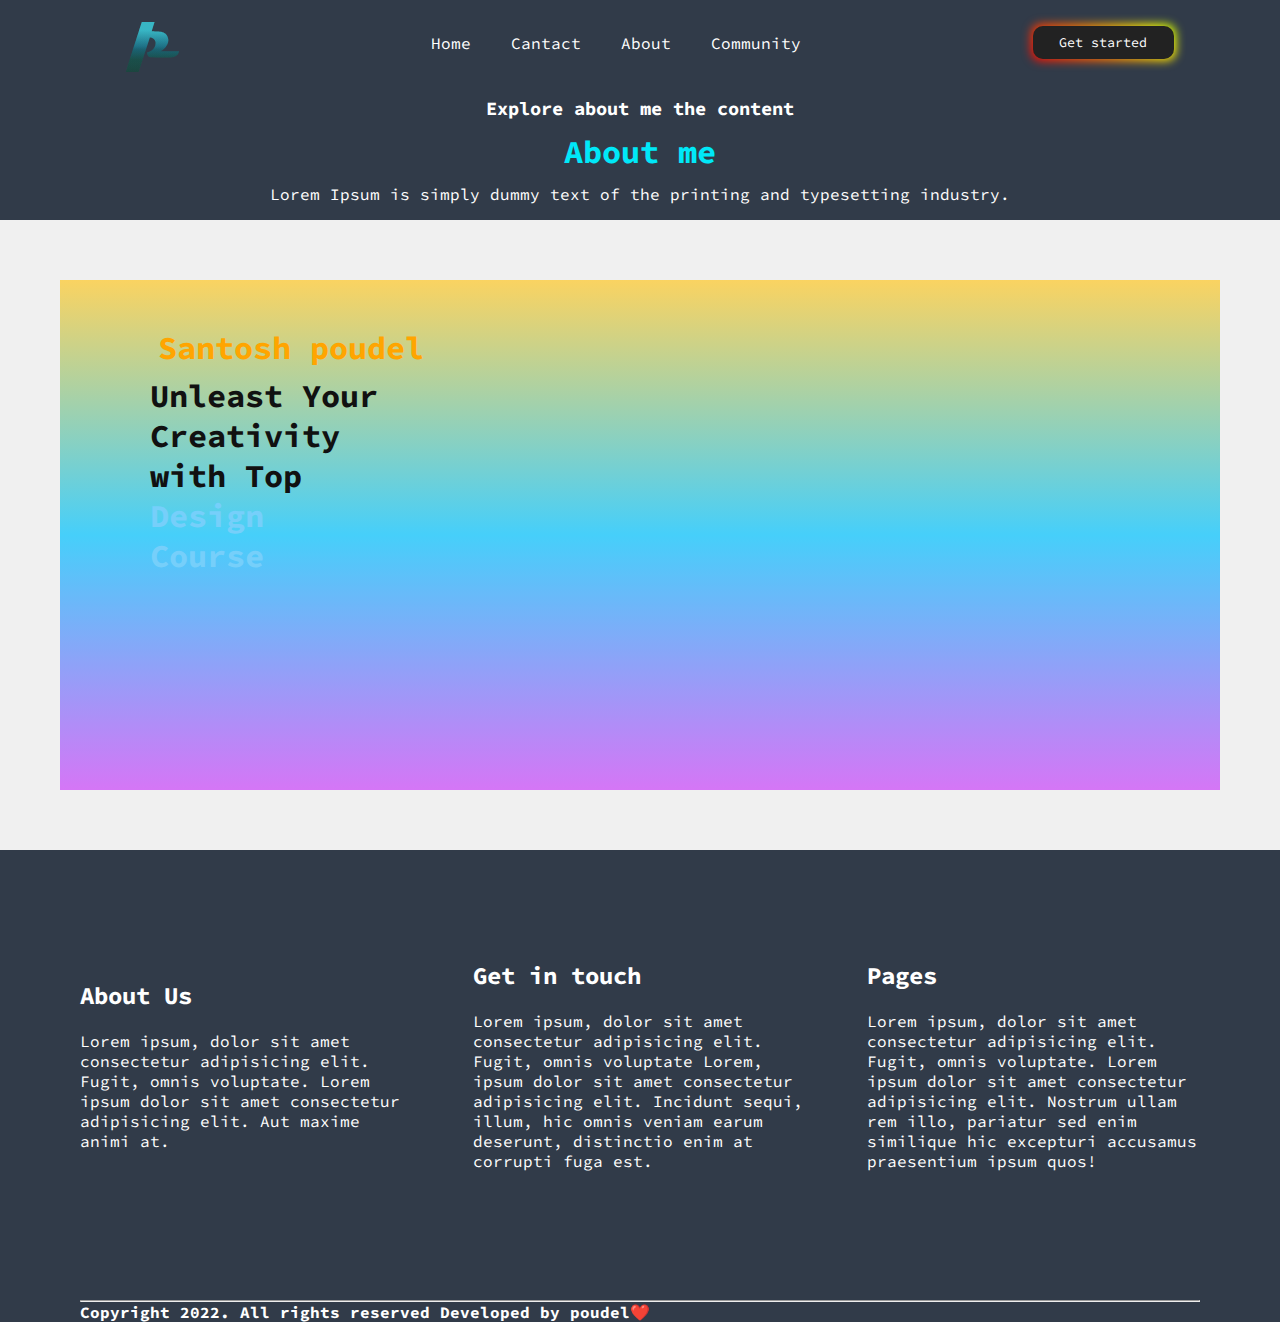
<file: Webpage/index.html>
<!DOCTYPE html>
<html lang="en">

<head>
  <meta charset="UTF-8" />
  <meta name="viewport" content="width=device-width, initial-scale=1.0" />
  <title>Home page | LearnWithpoudel</title>
  <!-- fonts -->
  <link rel="stylesheet" href="./css/index.css" />
  <style>
    /* change */
  </style>
</head>

<body>
  <!-- header  -->
  <header class="myheader">
    <nav class="navbar">
      <a href="#" class="logo_" id="main-logo"><img src="./main-logo.svg" alt="mylogo" id="logomain" /></a>
      <ul>
        <li><a href="./index.html">Home</a></li>
        <li><a href="./contact.html">Cantact</a></li>
        <li><a href="#">About</a></li>
        <li><a href="#">Community</a></li>
        <i class="fi fi-brands-github" </i>
      </ul>
      <div class="navbuttons">
        <button class="button">Get started</button>
      </div>
    </nav>
  </header>
  <section>
    <div class="first-intro">
      <div class="detail">
        <h3 id="top-detail">Explore about me the content
          <h1 style="color: #00e8f8; padding:12px;">About me </h1>
          <p class="about-words">
            Lorem Ipsum is simply dummy text of the printing
            and typesetting industry.
          </p>
        </h3>
      </div>
      <section class="main">
        <div class="leftside">
          <div class="main-content">
            <h1 style="color: orange; font-size: 2rem; padding: 8px;">Santosh poudel</h1>
            <h1 class="intro-first">Unleast Your Creativity with Top <span class="text-1" style="color: #76CFFA;">Design
                Course</span></h1>
          </div>

        </div>
    </div>

    <footer>
      <div class="footer">
        <div class="footer-container" style="margin-bottom: 0;">
          <div class="first-column">
            <h2> About Us</h2>
            <div class="footer-para">

              <p>Lorem ipsum, dolor sit amet consectetur adipisicing elit. Fugit, omnis voluptate. Lorem ipsum dolor sit amet consectetur adipisicing elit. Aut maxime animi at.</p>
            </div>
          </div>
          <div class="second-column">
            <h2> Get in touch</h2>
            <div class="footer-para">

              <p>Lorem ipsum, dolor sit amet consectetur adipisicing elit. Fugit, omnis voluptate Lorem, ipsum dolor sit amet consectetur adipisicing elit. Incidunt sequi, illum, hic omnis veniam earum deserunt, distinctio enim at corrupti fuga est.</p>
            </div>
          </div>
          <div class="third-column">
            <h2>Pages</h2>
            <div class="footer-para">

              <p>Lorem ipsum, dolor sit amet consectetur adipisicing elit. Fugit, omnis voluptate. Lorem ipsum dolor sit amet consectetur adipisicing elit. Nostrum ullam rem illo, pariatur sed enim similique hic excepturi accusamus praesentium ipsum quos!</p>
            </div>
          </div>
        </div>
        <div class="copyright">
          <div class="copyright-names">
            <hr style="width: 100%;">
            <h1>Copyright 2022. All rights reserved Developed by poudel❤️</h1>
          </div>
        </div>
      </div>
    </footer>
  </section>
</body>

</html>
</file>
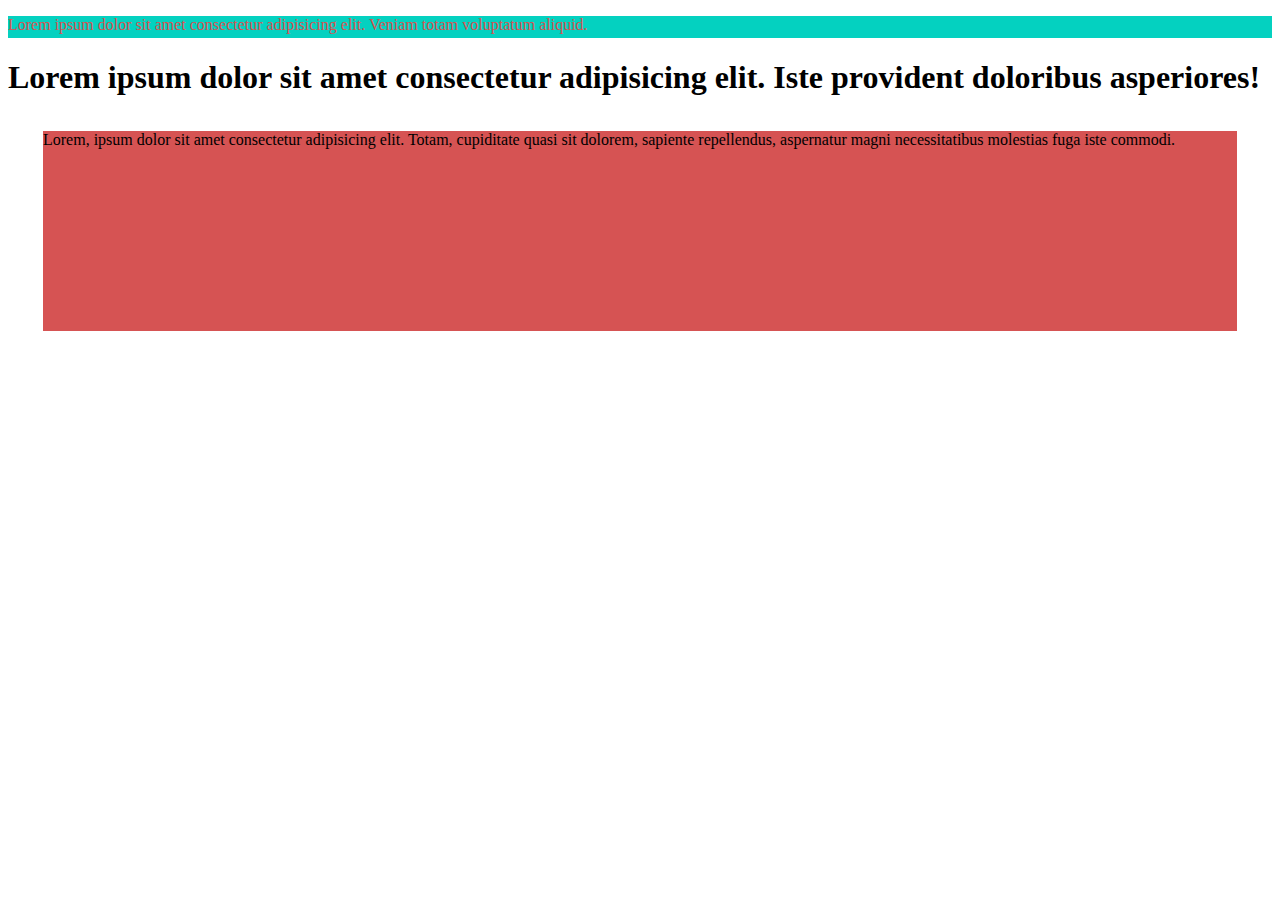
<file: media.html>
<!DOCTYPE html>
<html lang="en">
  <head>
    <meta charset="UTF-8" />
    <meta name="viewport" content="width=device-width, initial-scale=1.0" />
    <title>Document</title>
    <style>
      /* .selector {
        background-color: #d65353;
        height: 50vh;
        width: auto;
        /* display: none; *
      }
      @media (max-width: 379px) {
        .selector{
        
          background-color: orange;
        }
      } */
      #para{
        background-color: #04d1c0;
        height: 22px;
        width: auto;
        color: #d65353;

      }
      .container{
        background-color: #d65353;
        height: 200px;
        margin: 35px;
      }
    </style>
  </head>
  <body>
    <div class="selector">
        <p class="paraghraph" id="para">
          Lorem ipsum dolor sit amet consectetur adipisicing elit. Veniam totam
          voluptatum aliquid.
        </p>
        <h1>Lorem ipsum dolor sit amet consectetur adipisicing elit. Iste provident doloribus asperiores!</h1>

    </div>

    <section class="container">
      <div>
        <p>Lorem, ipsum dolor sit amet consectetur adipisicing elit. Totam, cupiditate quasi sit dolorem, sapiente repellendus, aspernatur magni necessitatibus molestias fuga iste commodi.</p>
      </div>
    </section>
  </body>
</html>
</file>
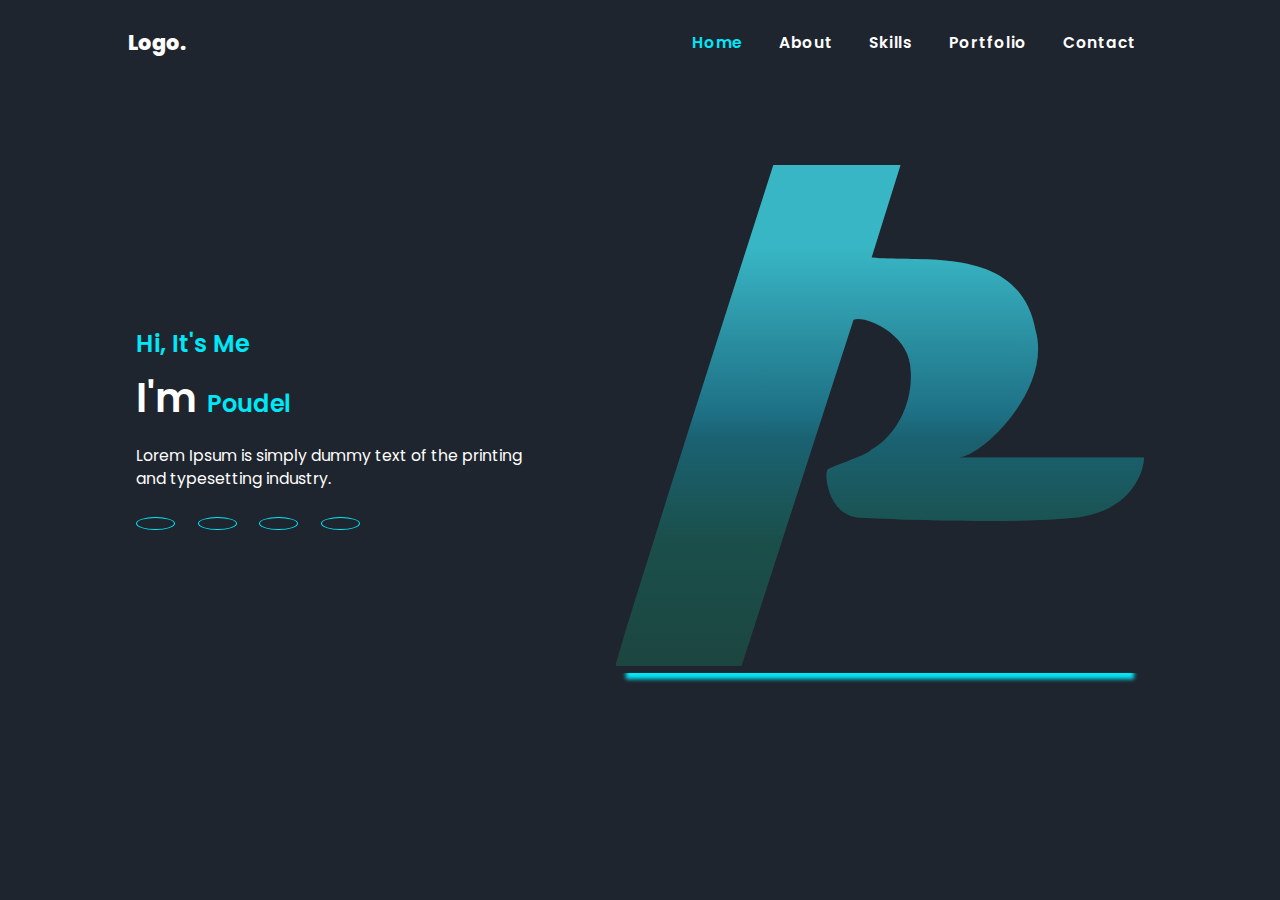
<file: css/Demo.html>
<!DOCTYPE html>
<html lang="en">
  <head>
    <meta charset="UTF-8" />
    <meta http-equiv="X-UA-Compatible" content="IE=edge" />

    <meta name="viewport" content="width=device-width, initial-scale=1.0" />
    <!-- css -->
     <link rel="stylesheet" href="./demo.css">
    <title>Portfolio</title>
  </head>
  <body>
    <header>
      <div class="logo">
        <a href="#">Logo.</a>
      </div>
      <input type="checkbox" id="click" />
      <label for="click" class="mainicon">
        <div class="menu">
          <i class="fi fi-br-menu-burger"></i>
        </div>
      </label>
      <nav>
        <a href="#" class="active">Home</a>
        <a href="#">About</a>
        <a href="#">Skills</a>
        <a href="#">Portfolio</a>
        <a href="#">Contact</a>
      </nav>
      <!-- <button class="signup">Sign up</button> -->
    </header>
    <section>
      <div class="main">
        <div class="detail">
          <!--- -->

          <h1>
            <span>Hi, It's Me</span> <br />
            I'm <span style="color: #00e8f8">Poudel</span>
          </h1>

          <p>
            Lorem Ipsum is simply dummy text of the printing <br />
            and typesetting industry.
          </p>

          <div class="social">
            <a href="#"><i class="fi fi-br-menu-burger"></i></a>

            <a href="#"><i class="fi fi-bs-search"></i></a>

            <a href="#"><i class="bi bi-linkedin"></i></a>

            <a href="#"><i class="bi bi-facebook"></i></a>
          </div>
        </div>

        <div class="images">
          <img src="/main-logo.svg" alt="" width="100%" />
        </div>
      </div>
    </section>
  </body>
</html>
</file>
<file: Webpage/css/index.css>
@import url('https://fonts.googleapis.com/css2?family=Source+Code+Pro:ital,wght@0,200..900;1,200..900&family=Ysabeau+SC:wght@1..1000&display=swap');
/* flaticon */
@import url('https://cdn-uicons.flaticon.com/2.6.0/uicons-bold-straight/css/uicons-bold-straight.css');

/* universal selector -apply for whole document */
* {
  box-sizing: border-box;
  margin: 0;
  padding: 0;
  list-style: none;
  text-decoration: none;
  font-family: "Source Code Pro", serif;
  font-optical-sizing: auto;
  font-style: normal;
  color: #ffffff;
}

:root {
  --primary-color: #f7f7f7;
  --secondary-color: #333;
  --navbar-color: #313b49;

  --pointer-cursor: url("data:image/svg+xml,%3Csvg xmlns='http://www.w3.org/2000/svg' width='24' height='26' fill='none' viewBox='0 0 24 26'%3E%3Cpath fill-rule='evenodd' clip-rule='evenodd' d='M1.69 2.69a2.357 2.357 0 0 1 2.495-.54L21.47 8.632a2.357 2.357 0 0 1-.255 4.494l-7.271 1.818-1.818 7.27a2.357 2.357 0 0 1-4.494.256L1.15 5.185a2.357 2.357 0 0 1 .54-2.495Z' fill='%23fff'/%3E%3Cpath fill-rule='evenodd' clip-rule='evenodd' d='M3.633 3.622A.786.786 0 0 0 2.62 4.633L9.103 21.92a.786.786 0 0 0 1.498-.086l2.047-8.185 8.185-2.046a.785.785 0 0 0 .086-1.498L3.633 3.622Z' fill='%23010101'/%3E%3C/svg%3E");

  --hand-cursor: url("data:image/svg+xml,%3Csvg xmlns='http://www.w3.org/2000/svg' width='28' height='29' fill='none' viewBox='0 0 28 29'%3E%3Cpath fill='%23fff' d='M6.84 21.83c-.47-.6-1.05-1.82-2.07-3.34-.58-.83-2.01-2.41-2.45-3.23a2.1 2.1 0 0 1-.25-1.67 2.2 2.2 0 0 1 2.39-1.67c.85.18 1.63.6 2.25 1.2.43.41.82.85 1.18 1.32.27.34.33.47.63.85.3.39.5.77.35.2-.11-.83-.31-2.23-.6-3.48-.21-.95-.26-1.1-.46-1.82s-.32-1.32-.54-2.13c-.2-.8-.35-1.62-.46-2.44a4.7 4.7 0 0 1 .43-3.08c.58-.55 1.44-.7 2.17-.37a4.4 4.4 0 0 1 1.57 2.17c.43 1.07.72 2.19.86 3.33.27 1.67.79 4.1.8 4.6 0-.61-.11-1.91 0-2.5.12-.6.54-1.1 1.12-1.33.5-.15 1.02-.19 1.53-.1.52.1.98.4 1.29.83.38.98.6 2 .63 3.05.04-.91.2-1.82.47-2.7.28-.39.68-.67 1.15-.8.55-.1 1.11-.1 1.66 0 .46.15.85.44 1.14.82.35.88.56 1.82.63 2.77 0 .23.12-.65.48-1.24a1.67 1.67 0 1 1 3.17 1.07v3.77c-.06.97-.2 1.94-.4 2.9-.29.85-.7 1.65-1.2 2.38-.8.9-1.48 1.92-1.98 3.02a6.67 6.67 0 0 0 .03 3.2c-.68.07-1.37.07-2.05 0-.65-.1-1.45-1.4-1.67-1.8a.63.63 0 0 0-1.13 0c-.37.64-1.18 1.79-1.75 1.85-1.12.14-3.42 0-5.23 0 0 0 .3-1.66-.39-2.27-.68-.6-1.38-1.3-1.9-1.76l-1.4-1.6Z'/%3E%3Cpath stroke='%23000' stroke-linecap='round' stroke-linejoin='round' stroke-width='2.25' d='M6.84 21.83c-.47-.6-1.05-1.82-2.07-3.34-.58-.83-2.01-2.41-2.45-3.23a2.1 2.1 0 0 1-.25-1.67 2.2 2.2 0 0 1 2.39-1.67c.85.18 1.63.6 2.25 1.2.43.41.82.85 1.18 1.32.27.34.33.47.63.85.3.39.5.77.35.2-.11-.83-.31-2.23-.6-3.48-.21-.95-.26-1.1-.46-1.82s-.32-1.32-.54-2.13c-.2-.8-.35-1.62-.46-2.44a4.7 4.7 0 0 1 .43-3.08c.58-.55 1.44-.7 2.17-.37a4.4 4.4 0 0 1 1.57 2.17c.43 1.07.72 2.19.86 3.33.27 1.67.79 4.1.8 4.6 0-.61-.11-1.91 0-2.5.12-.6.54-1.1 1.12-1.33.5-.15 1.02-.19 1.53-.1.52.1.98.4 1.29.83.38.98.6 2 .63 3.05.04-.91.2-1.82.47-2.7.28-.39.68-.67 1.15-.8.55-.1 1.11-.1 1.66 0 .46.15.85.44 1.14.82.35.88.56 1.82.63 2.77 0 .23.12-.65.48-1.24a1.67 1.67 0 1 1 3.17 1.07v3.77c-.06.97-.2 1.94-.4 2.9-.29.85-.7 1.65-1.2 2.38-.8.9-1.48 1.92-1.98 3.02a6.67 6.67 0 0 0 .03 3.2c-.68.07-1.37.07-2.05 0-.65-.1-1.45-1.4-1.67-1.8a.63.63 0 0 0-1.13 0c-.37.64-1.18 1.79-1.75 1.85-1.12.14-3.42 0-5.23 0 0 0 .3-1.66-.39-2.27-.68-.6-1.38-1.3-1.9-1.76l-1.4-1.6Z' clip-rule='evenodd'/%3E%3Cpath fill='%23000' d='M20.65 22.3v-6.24c0-.38-.31-.68-.7-.68-.37 0-.68.3-.68.68v6.23c0 .38.3.68.69.68.38 0 .69-.3.69-.68ZM17.2 22.3l-.04-6.25a.67.67 0 1 0-1.34.01l.04 6.24a.67.67 0 1 0 1.34 0ZM12.37 16.07l.04 6.22c0 .38.3.68.67.68.37 0 .67-.3.67-.68l-.04-6.23c0-.38-.3-.68-.67-.68-.37 0-.67.31-.67.69Z'/%3E%3C/svg%3E");

  --text-cursor: url("data:image/svg+xml,%3Csvg xmlns='http://www.w3.org/2000/svg' width='13' height='25' fill='none' viewBox='0 0 13 25'%3E%3Cpath fill='%23000' stroke='%23fff' stroke-width='1.75' d='M8 18.48v-4.23h1.27v-3H8V5.8c.2-.44.5-.82.87-1.14.23-.16.52-.32.83-.44a5.4 5.4 0 0 1 1.17-.05l.87.05.05-.87.08-1.27.06-.87-.88-.06c-.7-.04-1.4 0-2.1.14l-.05.01-.06.02c-.7.25-1.29.56-1.82.95L7 2.28l-.03.02c-.16.13-.31.28-.46.42a6.93 6.93 0 0 0-.39-.38l-.03-.03-.03-.02a5.86 5.86 0 0 0-1.85-.97l-.04-.01-.04-.01a8.1 8.1 0 0 0-2.19-.16l-.87.06.06.87.08 1.27.06.88.87-.06c.43-.03.85 0 1.27.08.23.08.5.21.74.4.33.3.63.72.84 1.19v5.42H3.72v3h1.27v4.2c-.21.47-.51.89-.88 1.24-.2.14-.46.28-.75.37-.36.07-.8.1-1.22.06l-.87-.05-.06.87-.08 1.27-.06.88.87.05c.71.05 1.42 0 2.12-.14h.04l.04-.02a5.83 5.83 0 0 0 1.88-.95l.03-.02.03-.03.44-.43c.14.14.28.27.44.4l.02.02.02.01c.55.42 1.14.73 1.76.95l.05.02.06.01c.77.17 1.47.22 2.17.18l.88-.05-.05-.87-.07-1.27-.05-.87-.87.04c-.42.03-.83 0-1.24-.08-.24-.1-.52-.25-.8-.45A3.4 3.4 0 0 1 8 18.48Z'/%3E%3C/svg%3E");

}

/* Tag selector -tag with html tag name  */
body {
  /* font-family: Arial, sans-serif; */
  /* background-image: url("../assets/photo/bg.png"); */
  cursor:url("data:image/svg+xml,%3Csvg xmlns='http://www.w3.org/2000/svg' width='24' height='26' fill='none' viewBox='0 0 24 26'%3E%3Cpath fill-rule='evenodd' clip-rule='evenodd' d='M1.69 2.69a2.357 2.357 0 0 1 2.495-.54L21.47 8.632a2.357 2.357 0 0 1-.255 4.494l-7.271 1.818-1.818 7.27a2.357 2.357 0 0 1-4.494.256L1.15 5.185a2.357 2.357 0 0 1 .54-2.495Z' fill='%23fff'/%3E%3Cpath fill-rule='evenodd' clip-rule='evenodd' d='M3.633 3.622A.786.786 0 0 0 2.62 4.633L9.103 21.92a.786.786 0 0 0 1.498-.086l2.047-8.185 8.185-2.046a.785.785 0 0 0 .086-1.498L3.633 3.622Z' fill='%23010101'/%3E%3C/svg%3E"), auto;
  background-color: #f0f0f0;
  /* cursor: var(--pointer-cursor); */
}

.button {
  padding: 0.6em 2em;
  border: none;
  outline: none;
  color: rgb(255, 255, 255);
  background: #111;
  cursor: pointer;
  position: relative;
  z-index: 0;
  border-radius: 10px;
  user-select: none;
  -webkit-user-select: none;
  touch-action: manipulation;
}

.button:before {
  content: "";
  background: linear-gradient(45deg,
      #ff0000,
      #ff7300,
      #fffb00,
      #48ff00,
      #00ffd5,
      #002bff,
      #7a00ff,
      #ff00c8,
      #ff0000);
  position: absolute;
  top: -2px;
  left: -2px;
  background-size: 400%;
  z-index: -1;
  filter: blur(5px);
  -webkit-filter: blur(5px);
  width: calc(100% + 4px);
  height: calc(100% + 4px);
  animation: glowing-button-85 20s linear infinite;
  transition: opacity 0.3s ease-in-out;
  border-radius: 10px;
}

@keyframes glowing-button-85 {
  0% {
    background-position: 0 0;
  }

  50% {
    background-position: 400% 0;
  }

  100% {
    background-position: 0 0;
  }
}

.button:after {
  z-index: -1;
  content: "";
  position: absolute;
  width: 100%;
  height: 100%;
  background: #222;
  left: 0;
  top: 0;
  border-radius: 10px;
}

nav {
  position: fixed;
  width: 100%;
  height: 85px;
  top: 0;
  right: 0;
  z-index: 100;
  display: flex;
  align-items: center;
  justify-content: space-around;
  background-color: var(--navbar-color);
  /* padding: 12px; */

}

/* respnsive navbar */
@media(max-width: 768px) {

  .navbar ul,
  .navbuttons {
    display: none;
    flex-direction: column;
    position: absolute;
    background-color: #333;
    width: 100%;
    top: 50px;
    left: 0;
  }

  .navbar.active ul {
    display: flex;
  }

  .navbar .menu-toggle {
    display: block;
    cursor: pointer;
  }

  #top-detail {
    display: none;
  }

  #main-logo>img {
    margin-left: -70px;
  }

  .about-words {
    display: flex;
    flex-direction: column;
    padding: 12px;

  }

}

.menu-toggle {
  display: none;
}

/* Show the menu toggle button on smaller screens */
@media (max-width: 768px) {
  .menu-toggle {
    display: block;
  }
}

button {
  background-color: #6addba;
  padding: 4px;
  border-radius: 5.9px;

}

/* after moving cursor within an element it active */
button:hover {
  cursor: pointer;
  color: #fff;
  background-color: orange;
  transition: all .2s ease-out;
}

a {
  display: inline-block;
  margin: 0 20px;
  transition: all .6s ease;
}

ul {
  display: flex;
}

#logomain {
  display: flex;
  margin-top: 1vh;
  height: 50px;
  width: auto;

}

.page {
  background-color: #fff;
  /* z-index: 1000; */
  padding: 100px;
  width: 100%;
  height: 25px;
  display: flex;
  align-items: center;
  justify-content: center;
}

.detail {
  display: flex;
  flex-direction: column;
  height: 12vh;
  width: 100%;
  padding: 70px;
  background-color: var(--navbar-color);
  align-items: center;
  justify-content: center;
  flex-wrap: nowrap;
  margin-top: 80px;

}

.topdetail {
  display: flex;
  align-items: center;
  justify-self: center;
}

.leftside {
  display: flex;
  align-content: center;
  justify-self: center;
  height: 50vh;
  width: 100%;
  margin: 30px 50px;
}

.main-content {
  display: inline-block;
  height: 50vh;
  margin: 10px 40px;
}

.intro-first {
  width: 230px;
  color: #111;
  font-size: 2rem;

}

.main {
  display: flex;
  justify-content: center;
  align-items: center;
  flex-wrap: wrap;
  margin: 60px 60px;
  background: linear-gradient(#fad361, #46cffa, #d576f6)
}

.footer {
  background-color: var(--navbar-color);
  display: flexbox;
  align-items: center;
  justify-content: center;
  /* overflow: hidden; */


}

.footer-container {
  display: grid;
  grid-template-columns: repeat(auto-fit, minmax(200px, 3fr));
  gap: 60px;
  justify-content: center;
  margin: 0 80px;
  align-items: center;
  min-height: 450px;
}

.footer-para {
  /* display: flex;
  align-items: center; */
  padding: 20px 0;
}

.copyright {
  font-size: 0.5rem;
  margin: 0 80px;
}
</file>
<file: css/demo.css>
/* google fonts poppins */
@import url("https://fonts.googleapis.com/css2?family=Poppins:wght@100;200;300;400;500;600;700;800&display=swap");
/* flaticon */
@import url("https://cdn-uicons.flaticon.com/2.6.0/uicons-bold-rounded/css/uicons-bold-rounded.css");

* {
  margin: 0;

  font-family: "Poppins", sans-serif;
  padding: 0;
}

body {
  max-height: 100vh;
  background-color: #1f252e;
}

/*navbar style */

header {
  padding: 1.7rem 1rem;

  background-color: #fff;

  display: flex;

  justify-content: space-between;

  max-width: 80%;

  margin: auto;

  align-items: center;

  background-color: transparent;
}

.logo {
  font-size: 1.3rem;

  font-weight: 800;
}

.logo a {
  color: #fff;

  text-decoration: none;
}

nav a {
  color: #fff;

  text-decoration: none;

  font-size: 0.97rem;

  font-weight: 600;

  letter-spacing: 0.7px;

  padding: 1rem;

  padding: 0.4rem 1rem;
}
.signup{
  border-radius: 0.7rem;
  padding: 0.2rem;
  color: #1f252e;
  background-color: rgb(206, 84, 251);
}
.signup:hover{
  color: #1f252e;

  background-color: #00e8f8;

  box-shadow: 0 0 20px #00e8f8;

  transition: all 0.3s ease-in-out;

}

nav a.active,
nav a:hover {
  color: #00e8f8;

  border-radius: 1rem;

  transition: all.3s ease-in-out;
}

#click {
  display: none;
}

.menu i {
  color: #00e8f8;
}

.menu {
  display: none;
}

/* Nav */

section {
  margin: 2rem 8.5rem;
}

.main {
  display: flex;

  flex-wrap: wrap;

  justify-content: space-between;

  align-items: center;

  margin: 5rem auto;
}

.main h1 {
  font-size: 2.5rem;

  font-weight: 600;

  color: #fff;

  /* animation: check 1s ease forwards;

        animation-delay: .1s; */
}

.main p {
  margin-top: 1rem;

  font-size: 0.98rem;

  color: #fff;
}

.social {
  display: flex;

  flex-wrap: wrap;

  gap: 1.4rem;

  margin-top: 1.7rem;
}

.social a {
  color: #00e8f8;

  font-size: 1rem;

  border: 1.6px solid #00e8f8;

  border-radius: 50%;

  padding: 0.35rem;

  text-align: center;

  width: 26px;
}

.social a:hover {
  color: #1f252e;

  background-color: #00e8f8;

  box-shadow: 0 0 20px #00e8f8;

  transition: all 0.3s ease-in-out;
}

.main h1 span{
  font-size: 1.5rem;
  color: #00e8f8;
}

.images {
  /* background-image: url(/img/graph5.png); */

  background-repeat: no-repeat;

  background-position: 0 -75px;

  -webkit-box-shadow: 0 10px 10px -10px #000000;

  -moz-box-shadow: 0 10px 10px -10px #000000;

  box-shadow: 0px 16px 4px -10px #00e8f8;

  width: 528px;

  background-size: cover;
}

 @keyframes check {

        0% {

            transform: translateY(-100px);

            opacity: 0;

        }



        100% {

            transform: translateY(0);

            opacity: 1;

        }

    }

@media only screen and (max-width: 480px) {
  .menu {
    display: block;

    font-size: 24px;

    font-weight: bold;

    color: #244d61;
  }

  header {
    padding: 0.7rem 1rem;

    align-items: center;

    max-width: 100%;
  }

  nav {
    position: absolute;

    display: grid;

    top: 75px;

    text-align: center;

    background-color: #4c5c72;

    right: -100%;

    z-index: 1;

    width: 100%;
  }

  #click:checked ~ nav {
    right:  0%;

    transition: all 0.3s ease;
    /* background: transparent; */
  }

  section {
    margin: 1rem 1.5rem;
  }
}
</file>
